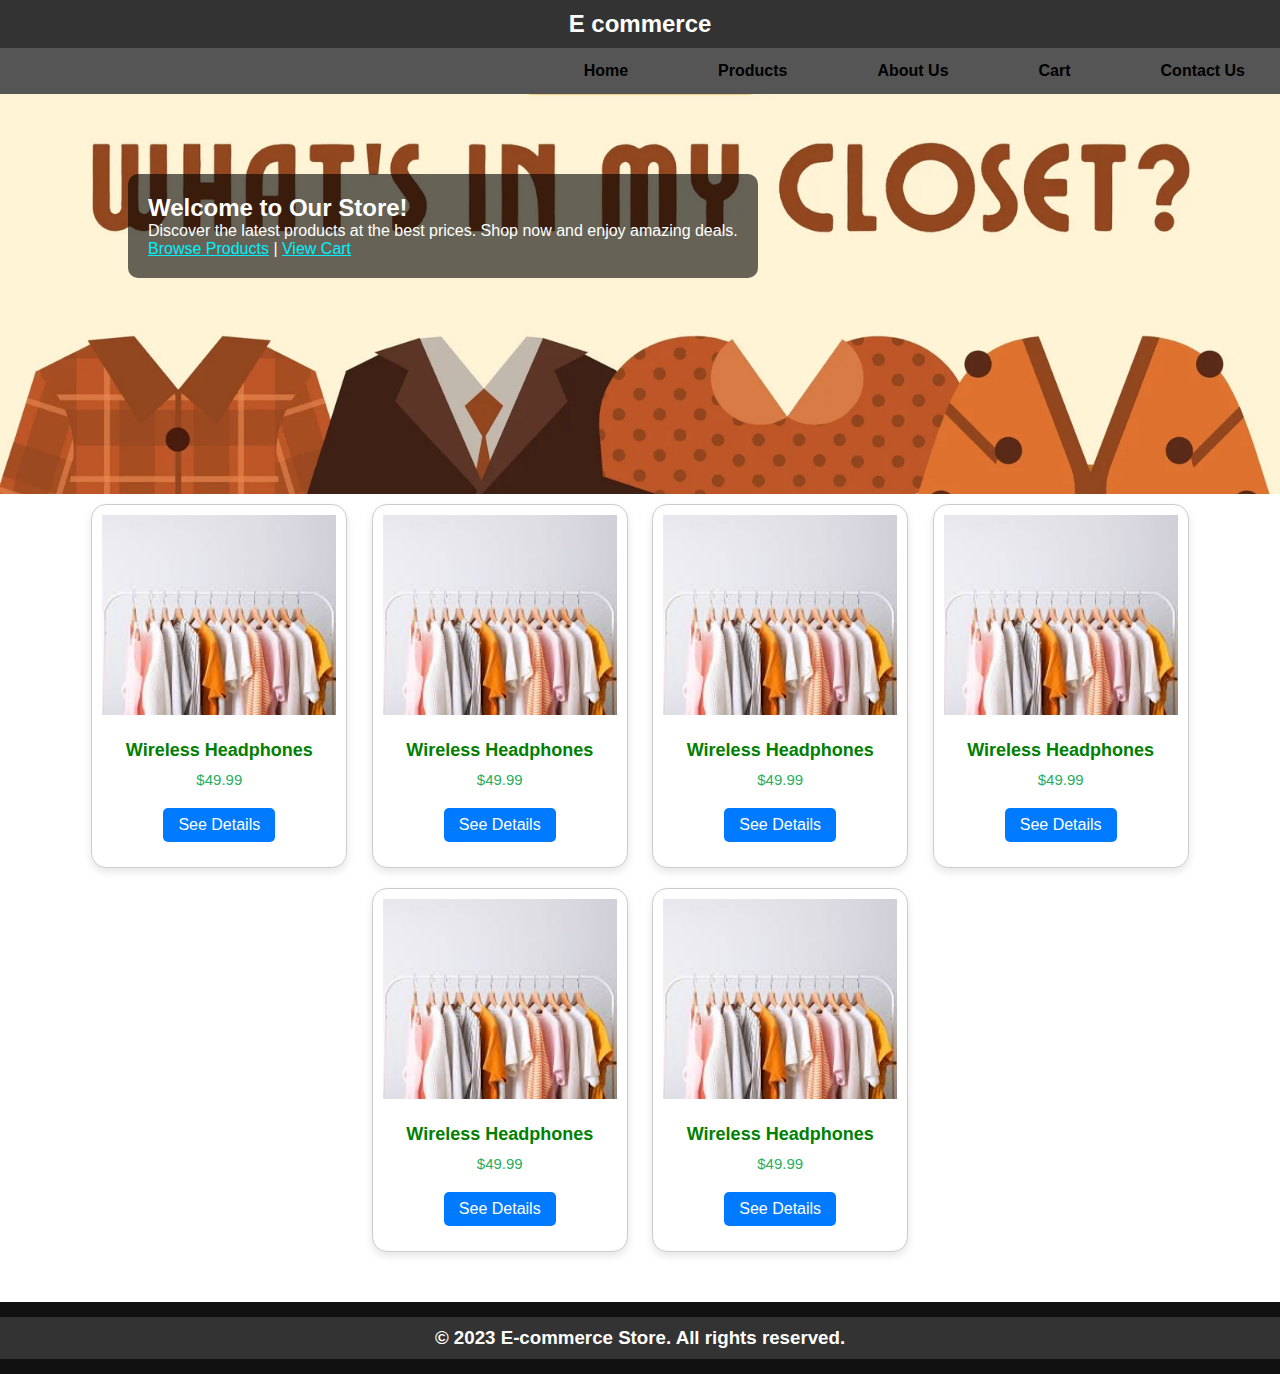
<file: index.html>
<html>
    <head>
        <title>E commerce</title>
        <link rel="stylesheet" href="style.css">
        <meta charset="UTF-8">
        
           
    </head>
    <body>
        <div>
            <h2 class="header">E commerce</h2>
            <ul id="page-list" class="nav-tabs">
                <li><a href="index.html">Home</a></li>
                <li><a href="Allproducts.html">Products</a></li>
                <li><a href="AboutUs.html">About Us</a></li>
                <li><a href="Cart.html">Cart</a></li>
                <li><a href="contactUs.html">Contact Us</a></li>
            </ul>
        </div>

        <div class="banner-container">
            <img src="assets/ph.webp" alt="not found" class="banner">
            <div class="overlay">
                <h2>Welcome to Our Store!</h2>
                <p>Discover the latest products at the best prices. Shop now and enjoy amazing deals.</p>
                <p>
                    <a href="Allproducts.html">Browse Products</a> |
                    <a href="Cart.html">View Cart</a>
                </p>
            </div>
        </div>
<center> <section width="100%" class="product-section" >
      <div class="product-card">
    <img src="assets/download.jpg" alt="Product">
    <div class="product-info">
      <h3>Wireless Headphones</h3>
      <p>$49.99</p>
      <a href="details.html">See Details</a>
    </div>
  </div>   
     <div class="product-card">
    <img src="assets/download.jpg" alt="Product">
    <div class="product-info">
      <h3>Wireless Headphones</h3>
      <p>$49.99</p>
      <a href="details.html">See Details</a>
    </div>
  </div>
     <div class="product-card">
    <img src="assets/download.jpg" alt="Product">
    <div class="product-info">
      <h3>Wireless Headphones</h3>
      <p>$49.99</p>
      <a href="details.html">See Details</a>
    </div>
  </div>
     <div class="product-card">
    <img src="assets/download.jpg" alt="Product">
    <div class="product-info">
      <h3>Wireless Headphones</h3>
      <p>$49.99</p>
      <a href="details.html">See Details</a>
    </div>
  </div>
     <div class="product-card">
    <img src="assets/download.jpg" alt="Product">
    <div class="product-info">
      <h3>Wireless Headphones</h3>
      <p>$49.99</p>
      <a href="details.html">See Details</a>
    </div>
  </div>
     <div class="product-card">
    <img src="assets/download.jpg" alt="Product">
    <div class="product-info">
      <h3>Wireless Headphones</h3>
      <p>$49.99</p>
      <a href="details.html">See Details</a>
    </div>
  </div>
</section>
  </center>
  <footer>
    <h3 class="header"> 
        &copy; 2023 E-commerce Store. All rights reserved.
    </h3>
  </footer>
    </body>
</html>
</file>
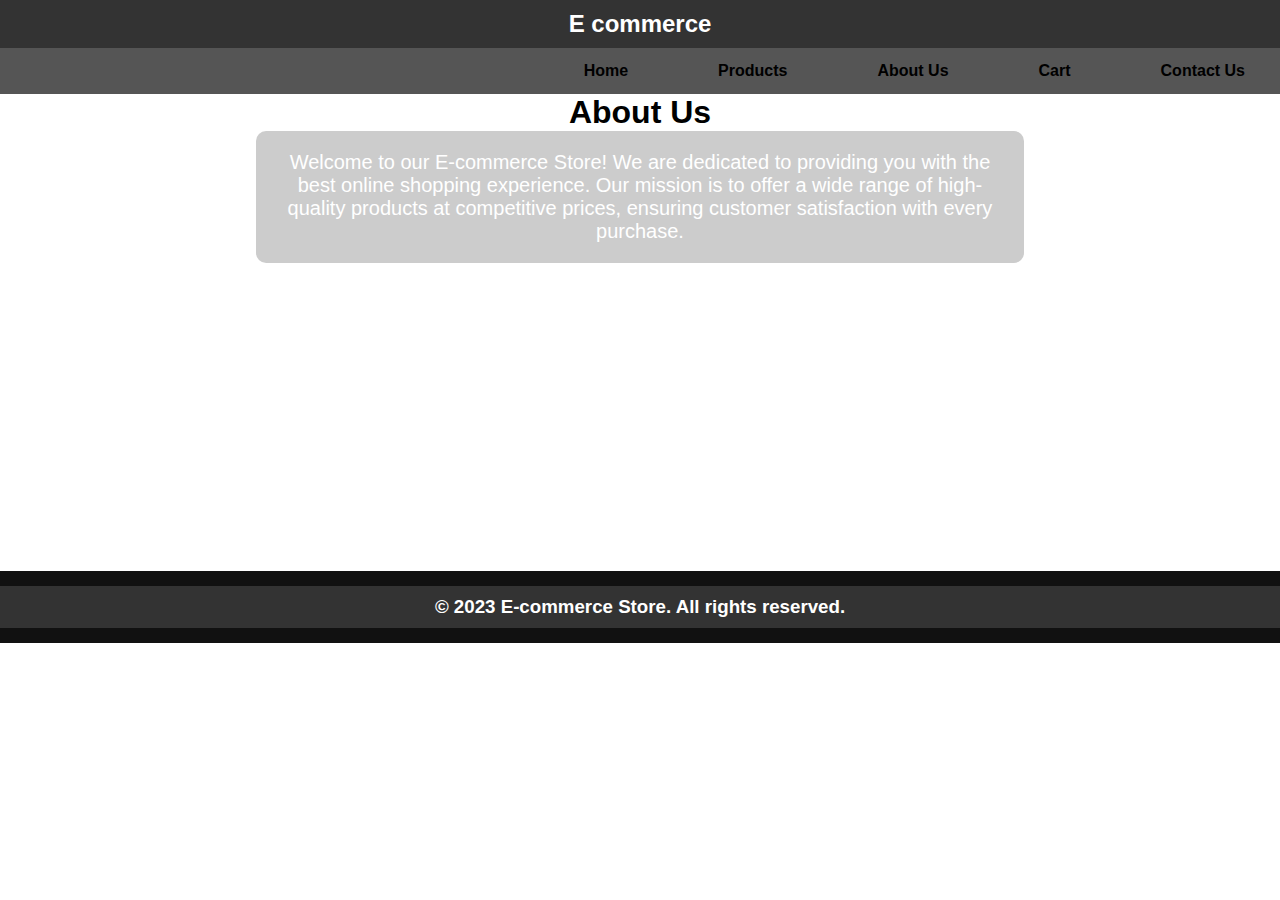
<file: AboutUs.html>
<html>
    <head>
        <title>E commerce</title>
        <link rel="stylesheet" href="style.css">
        <meta charset="UTF-8">
        
           
    </head>
    <body>
        <div>
            <h2 class="header">E commerce</h2>
            <ul id="page-list" class="nav-tabs">
                <li><a href="index.html">Home</a></li>
                <li><a href="Allproducts.html">Products</a></li>
                <li><a href="AboutUs.html">About Us</a></li>
                <li><a href="Cart.html">Cart</a></li>
                <li><a href="contactUs.html">Contact Us</a></li>
            </ul>
        </div>

       <center> <h1>About Us</h1></center>
       <div class="banner-container">
           
           <center> <div class="aboutus-overlay">
              <p>
Welcome to our E-commerce Store! 
We are dedicated to providing you with the best 
online shopping experience. Our mission is to offer
 a wide range of high-quality products at competitive prices,
  ensuring customer satisfaction with every purchase.

              </p>
               
            </div></center>
        </div>

  <footer>
    <h3 class="header"> 
        &copy; 2023 E-commerce Store. All rights reserved.
    </h3>
  </footer>
    </body>
</html>
</file>
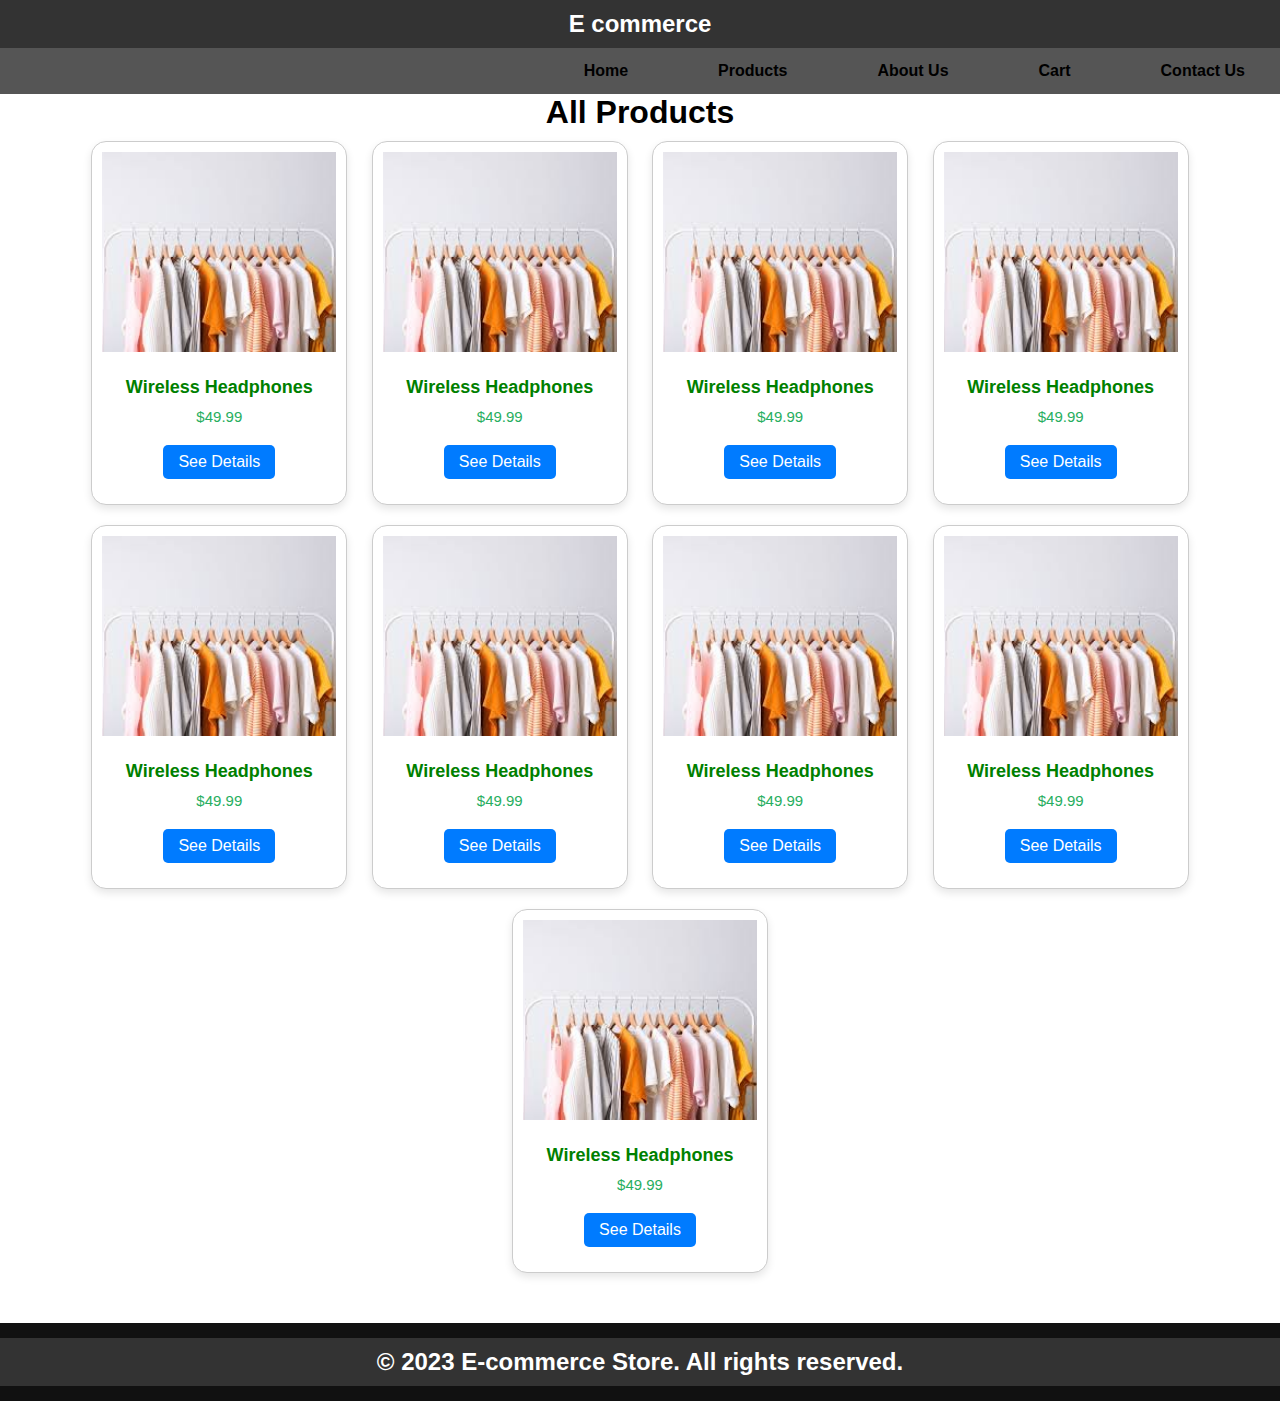
<file: AllProducts.html>
<html>
    <head>
        <title>E commerce</title>
        <link rel="stylesheet" href="style.css">
        <meta charset="UTF-8">
        
           
    </head>
    <body>
        <div>
            <h2 class="header">E commerce</h2>
            <ul id="page-list" class="nav-tabs">
                <li><a href="index.html">Home</a></li>
                <li><a href="Allproducts.html">Products</a></li>
                <li><a href="AboutUs.html">About Us</a></li>
                <li><a href="Cart.html">Cart</a></li>
                <li><a href="contactUs.html">Contact Us</a></li>
            </ul>
        </div>

       <center> <h1>All Products</h1></center>
<center> <section width="100%" class="product-section" >
      <div class="product-card">
    <img src="assets/download.jpg" alt="Product">
    <div class="product-info">
      <h3>Wireless Headphones</h3>
      <p>$49.99</p>
      <a href="details.html">See Details</a>
    </div>
  </div>   
   <div class="product-card">
    <img src="assets/download.jpg" alt="Product">
    <div class="product-info">
      <h3>Wireless Headphones</h3>
      <p>$49.99</p>
      <a href="details.html">See Details</a>
    </div>
  </div> 
   <div class="product-card">
    <img src="assets/download.jpg" alt="Product">
    <div class="product-info">
      <h3>Wireless Headphones</h3>
      <p>$49.99</p>
      <a href="details.html">See Details</a>
    </div>
  </div> 
   <div class="product-card">
    <img src="assets/download.jpg" alt="Product">
    <div class="product-info">
      <h3>Wireless Headphones</h3>
      <p>$49.99</p>
      <a href="details.html">See Details</a>
    </div>
  </div> 
     <div class="product-card">
    <img src="assets/download.jpg" alt="Product">
    <div class="product-info">
      <h3>Wireless Headphones</h3>
      <p>$49.99</p>
      <a href="details.html">See Details</a>
    </div>
  </div>
     <div class="product-card">
    <img src="assets/download.jpg" alt="Product">
    <div class="product-info">
      <h3>Wireless Headphones</h3>
      <p>$49.99</p>
      <a href="details.html">See Details</a>
    </div>
  </div>
     <div class="product-card">
    <img src="assets/download.jpg" alt="Product">
    <div class="product-info">
      <h3>Wireless Headphones</h3>
      <p>$49.99</p>
      <a href="details.html">See Details</a>
    </div>
  </div>
     <div class="product-card">
    <img src="assets/download.jpg" alt="Product">
    <div class="product-info">
      <h3>Wireless Headphones</h3>
      <p>$49.99</p>
      <a href="details.html">See Details</a>
    </div>
  </div>
     <div class="product-card">
    <img src="assets/download.jpg" alt="Product">
    <div class="product-info">
      <h3>Wireless Headphones</h3>
      <p>$49.99</p>
      <a href="details.html">See Details</a>
    </div>
  </div>
</section>
  </center>
  <footer>
    <h2 class="header"> 
        &copy; 2023 E-commerce Store. All rights reserved.
    </h2>
  </footer>
    </body>
</html>
</file>
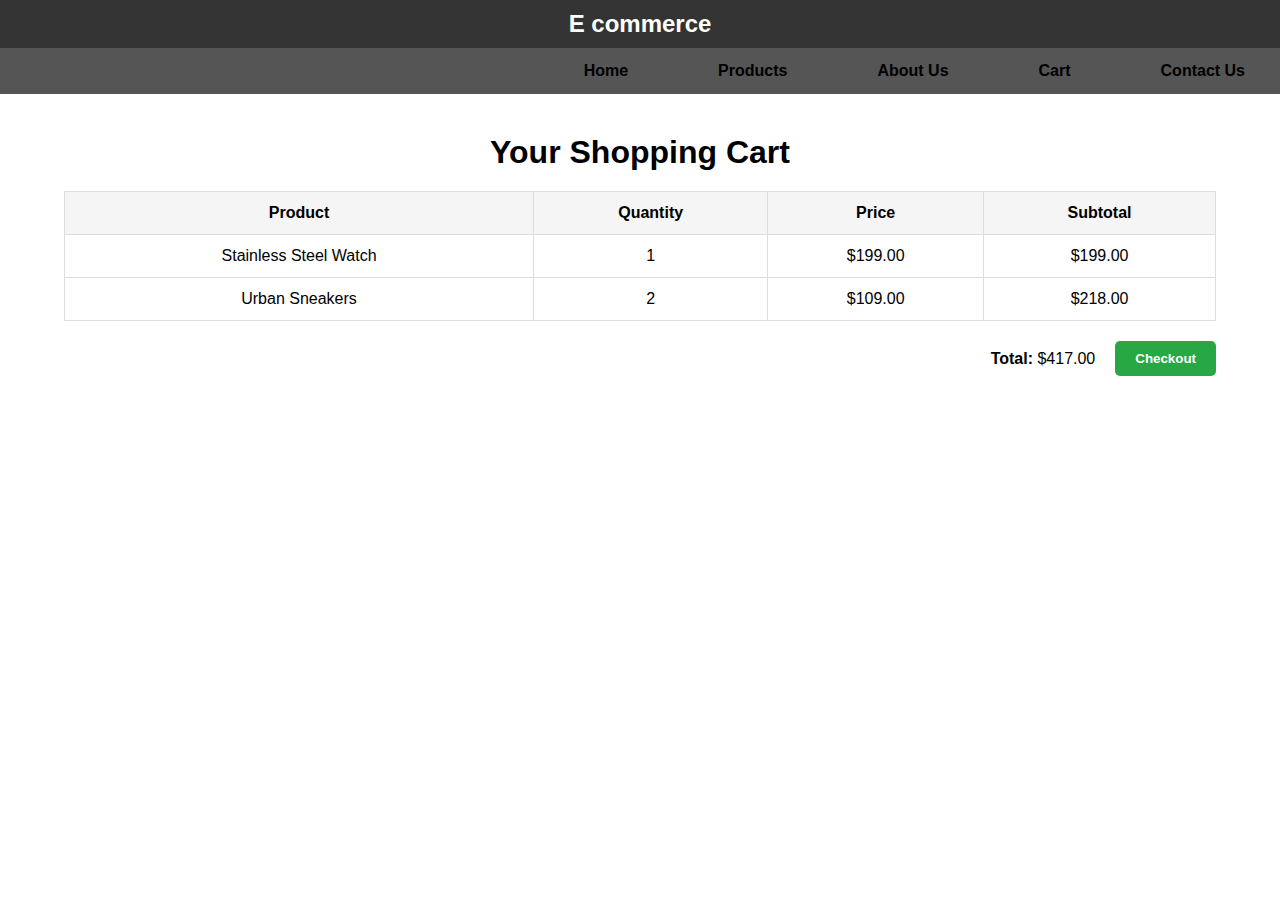
<file: Cart.html>
<!DOCTYPE html>
<html lang="en">
<head>
    <meta charset="UTF-8">
    <title>Shopping Cart</title>
    <link rel="stylesheet" href="style.css">
</head>
<body>


    <div>
            <h2 class="header">E commerce</h2>
            <ul id="page-list" class="nav-tabs">
                <li><a href="index.html">Home</a></li>
                <li><a href="Allproducts.html">Products</a></li>
                <li><a href="AboutUs.html">About Us</a></li>
                <li><a href="Cart.html">Cart</a></li>
                <li><a href="contactUs.html">Contact Us</a></li>
            </ul>
        </div>

    <main class="cart-container">
        <h1>Your Shopping Cart</h1>
        <table class="cart-table">
            <thead>
                <tr>
                    <th>Product</th>
                    <th>Quantity</th>
                    <th>Price</th>
                    <th>Subtotal</th>
                </tr>
            </thead>
            <tbody>
                <tr>
                    <td>Stainless Steel Watch</td>
                    <td>1</td>
                    <td>$199.00</td>
                    <td>$199.00</td>
                </tr>
                <tr>
                    <td>Urban Sneakers</td>
                    <td>2</td>
                    <td>$109.00</td>
                    <td>$218.00</td>
                </tr>
            </tbody>
        </table>

        <div class="total-section">
            <p><strong>Total:</strong> $417.00</p>
            <button class="checkout-btn">Checkout</button>
        </div>
    </main>

   

</body>
</html>
</file>
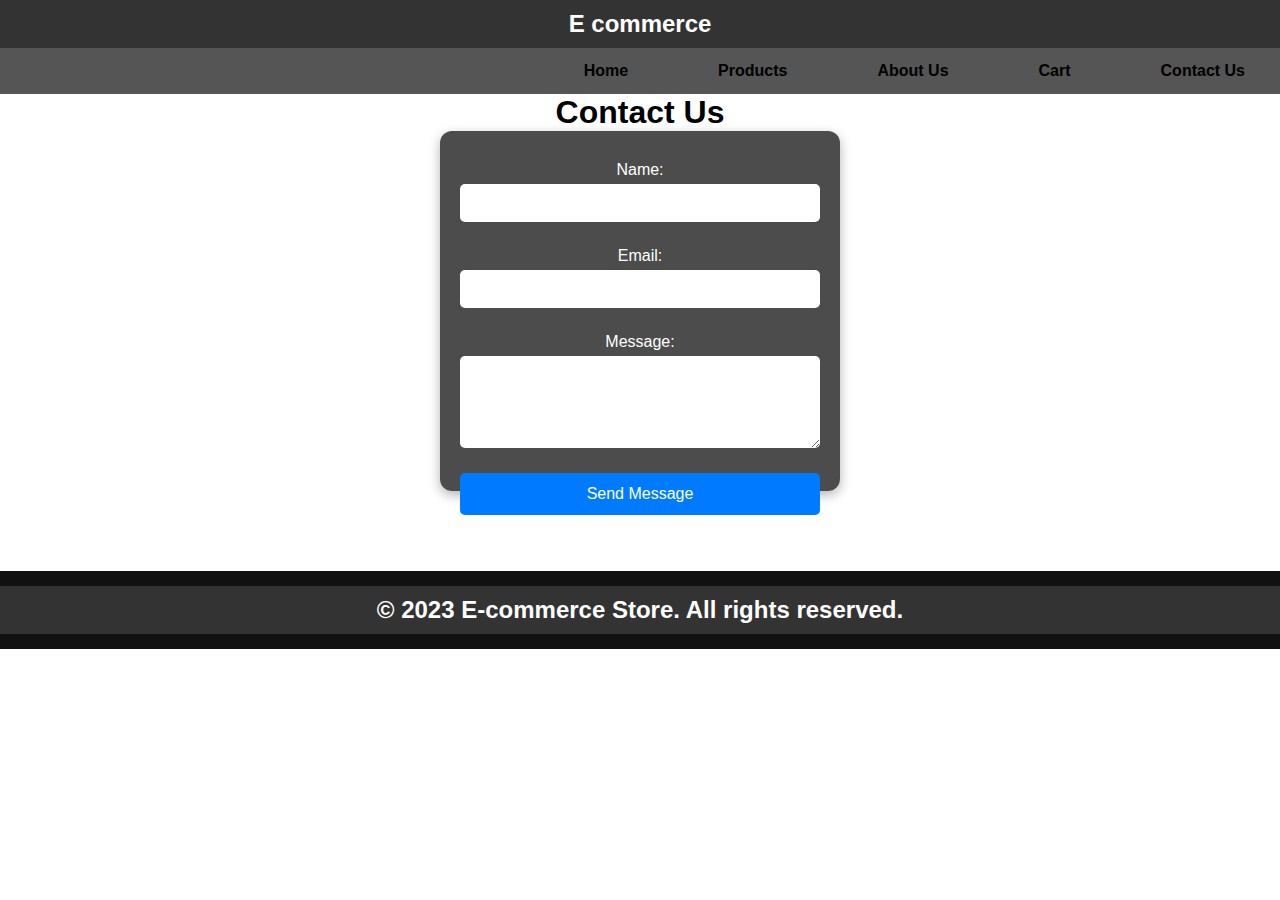
<file: contactUs.html>
<!DOCTYPE html>
<html>
  <head>
    <title>Contact Us - E-commerce</title>
    <meta charset="UTF-8" />
    <link rel="stylesheet" href="style.css" />
  </head>
  <body>
    <div>
      <h2 class="header">E commerce</h2>
      <ul id="page-list" class="nav-tabs">
        <li><a href="index.html">Home</a></li>
        <li><a href="Allproducts.html">Products</a></li>
        <li><a href="AboutUs.html">About Us</a></li>
        <li><a href="Cart.html">Cart</a></li>
        <li><a href="contactUs.html">Contact Us</a></li>
      </ul>
    </div>

    <center><h1>Contact Us</h1></center>

  <center>  <div class="banner-container">
      <div class="form-container">
        <form action="index.html" method="post">
          <label for="name">Name:</label>
          <input type="text" id="name" name="name" required />

          <label for="email">Email:</label>
          <input type="email" id="email" name="email" required />

          <label for="message">Message:</label>
          <textarea id="message" name="message" rows="4" required></textarea>

          <button type="submit">Send Message</button>
          
        </form>
      </div>
    </div></center>

   <footer>
      <h2 class="header">
        &copy; 2023 E-commerce Store. All rights reserved.
      </h2>
  </body> 
    </footer>
</html>
</file>
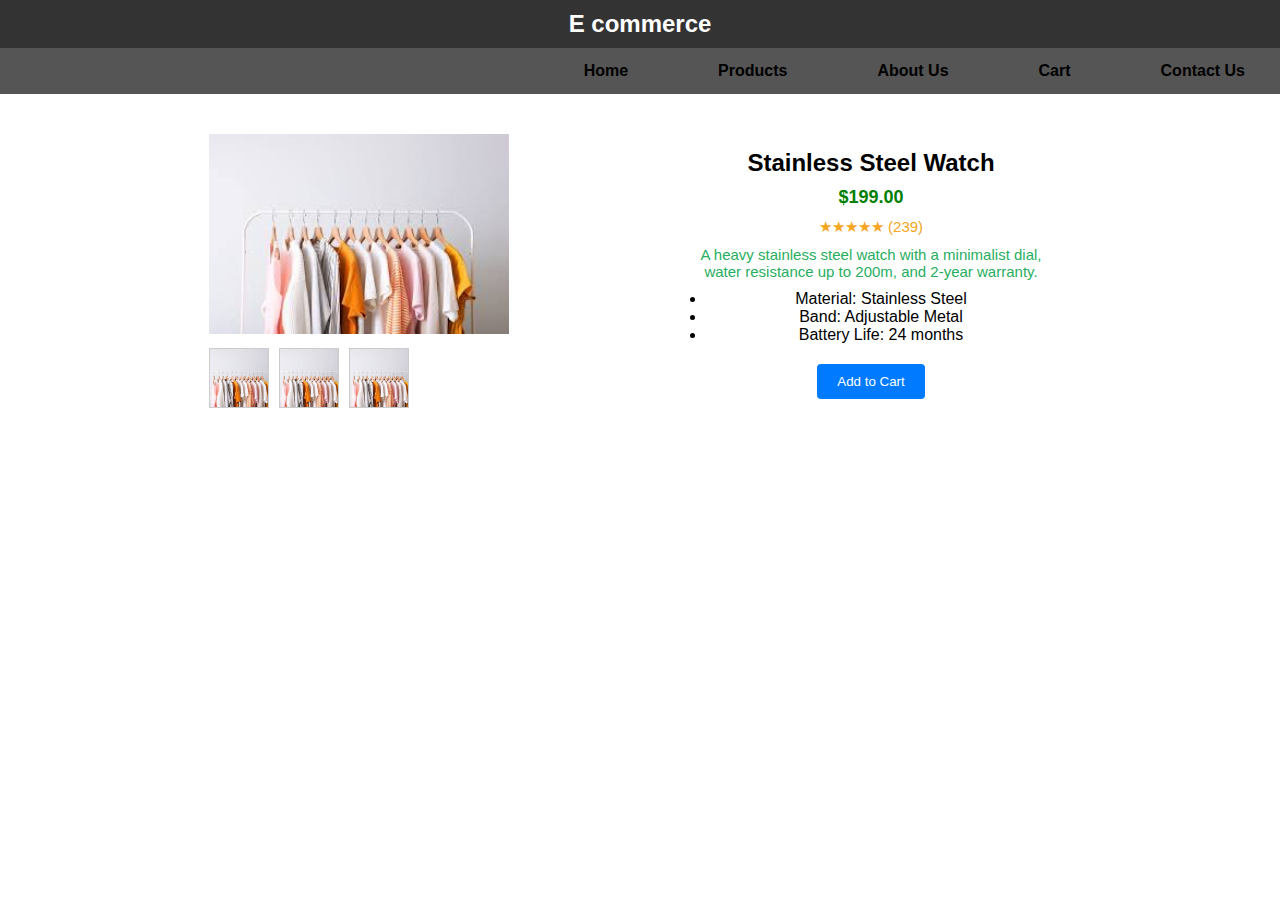
<file: details.html>
<!DOCTYPE html>
<html lang="en">
<head>
  <meta charset="UTF-8" />
  <title>Product Details</title>
  <link rel="stylesheet" href="style.css" />
</head>
<body>
 <div>
            <h2 class="header">E commerce</h2>
            <ul id="page-list" class="nav-tabs">
                <li><a href="index.html">Home</a></li>
                <li><a href="Allproducts.html">Products</a></li>
                <li><a href="AboutUs.html">About Us</a></li>
                <li><a href="Cart.html">Cart</a></li>
                <li><a href="contactUs.html">Contact Us</a></li>
            </ul>
        </div>

  <div class="product-details-container">
    <div class="product-image">
      <img src="assets/download.jpg" alt="Product" />
      <div class="thumbnails">
        <img src="assets/download.jpg" alt="thumb" />
        <img src="assets/download.jpg" alt="thumb" />
        <img src="assets/download.jpg" alt="thumb" />
      </div>
    </div>
    <div class="product-info">
      <h2>Stainless Steel Watch</h2>
      <h3>$199.00</h3>
      <p class="stars">★★★★★ (239)</p>
      <p>A heavy stainless steel watch with a minimalist dial, water resistance up to 200m, and 2-year warranty.</p>
      <ul>
        <li>Material: Stainless Steel</li>
        <li>Band: Adjustable Metal</li>
        <li>Battery Life: 24 months</li>
      </ul>
      <button>Add to Cart</button>
    </div>
  </div>

 
</body>
</html>
</file>
<file: style.css>
/* Reset and global styles */
body {
    margin: 0;
    font-family: Arial, sans-serif;
}

.header {
    text-align: center;
    background-color: #333;
    color: white;
    padding: 10px;
    margin: 0;
}

.nav-tabs {
    list-style: none;
    background-color: #555;
    padding: 0;
    display: flex;
    justify-content: flex-end;
    margin: 0;
}

.nav-tabs li {
    margin: 0 15px;
}

.nav-tabs a {
    color: white;
    text-decoration: none;
    padding: 14px 20px;
    display: inline-block;
}

.nav-tabs a:hover {
    background-color: #a82f2f;
}

/* Banner and overlay */
.banner-container {
    position: relative;
    width: 100%;
    height: 400px;
}

.banner {
    width: 100%;
    height: 100%;
    object-fit: cover;
}

.aboutus-overlay {
    background-color: rgba(0, 0, 0, 0.2);
    color: white;
    padding: 20px;
    border-radius: 10px;
    max-width: 60%;
    font-size: 20px;
}

.overlay {
    position: absolute;
    top: 20%;
    left: 10%;
    background-color: rgba(0, 0, 0, 0.6);
    color: white;
    padding: 20px;
    border-radius: 10px;
    max-width: 70%;
}

.overlay a {
    color: #00f0ff;
    text-decoration: underline;
}

.overlay a:hover {
    color: #ffcc00;
}

/* Product details page layout */
.product-detail-container {
    display: flex;
    flex-wrap: wrap;
    justify-content: center;
    padding: 40px 20px;
    gap: 40px;
}

.product-image-section {
    flex: 1 1 300px;
    text-align: center;
}

.product-image-section img {
    width: 100%;
    max-width: 400px;
    height: auto;
    border-radius: 10px;
}

.thumbnail-group {
    display: flex;
    justify-content: center;
    gap: 10px;
    margin-top: 15px;
}

.thumbnail-group img {
    width: 60px;
    height: 60px;
    object-fit: cover;
    border: 1px solid #ccc;
    border-radius: 5px;
    cursor: pointer;
}

.product-info-section {
    flex: 1 1 300px;
    max-width: 600px;
}

.product-info-section h2 {
    font-size: 24px;
    margin-bottom: 10px;
}

.product-info-section .price {
    color: #27ae60;
    font-size: 20px;
    margin-bottom: 10px;
}

.product-info-section .rating {
    color: #f39c12;
    font-size: 14px;
    margin-bottom: 15px;
}

.product-info-section p {
    margin-bottom: 10px;
    font-size: 15px;
}

.product-info-section ul {
    padding-left: 20px;
    margin-bottom: 20px;
}

.product-info-section li {
    margin-bottom: 5px;
}

.product-info-section button {
    background-color: #007bff;
    color: white;
    border: none;
    padding: 10px 20px;
    border-radius: 5px;
    cursor: pointer;
    font-size: 16px;
}

.product-info-section button:hover {
    background-color: #0056b3;
}

/* Product Card (for product listing) */
.product-card {
    background-color: white;
    width: 20%;
    border: 1px solid #ccc;
    border-radius: 15px;
    overflow: hidden;
    box-shadow: 0 4px 8px rgba(0,0,0,0.1);
    transition: transform 0.3s ease;
    margin: 10px;
    display: inline-block;
    vertical-align: top;
    text-align: center;
    box-sizing: border-box;
    padding: 10px;
}

.product-card:hover {
    transform: scale(1.03);
}

.product-card img {
    width: 100%;
    height: 200px;
    object-fit: cover;
}

.product-info {
    padding: 15px;
    text-align: center;
}

.product-info h3 {
    margin: 10px 0;
    font-size: 18px;
    color: #333;
}

.product-info p {
    font-size: 16px;
    color: #27ae60;
    margin: 5px 0;
}

.product-info a {
    display: inline-block;
    margin-top: 10px;
    padding: 8px 15px;
    background-color: #007BFF;
    color: white;
    text-decoration: none;
    border-radius: 5px;
}

.product-info a:hover {
    background-color: #0056b3;
}

/* Contact form styling */
.form-container {
    background-color: rgba(0, 0, 0, 0.7);
    color: white;
    padding: 20px;
    border-radius: 12px;
    width: 100%;
    max-width: 400px;
    box-shadow: 0 4px 12px rgba(0, 0, 0, 0.3);
    margin: auto;
    height: 90%;
}

.form-container form {
    display: flex;
    flex-direction: column;
}

.form-container label {
    margin-top: 10px;
    margin-bottom: 5px;
}

.form-container input,
.form-container textarea {
    padding: 10px;
    border: none;
    border-radius: 5px;
    margin-bottom: 15px;
    font-size: 16px;
}

.form-container button {
    background-color: #007bff;
    color: white;
    border: none;
    padding: 12px;
    border-radius: 5px;
    cursor: pointer;
    font-size: 16px;
    margin-top: 10px;
}

.form-container button:hover {
    background-color: #0056b3;
}
* {
  margin: 0;
  padding: 0;
  box-sizing: border-box;
  font-family: Arial, sans-serif;
}

.top-banner {
  background-color: black;
  color: white;
  text-align: center;
  padding: 5px;
  font-size: 14px;
}

.header-bar {
  display: flex;
  justify-content: space-between;
  align-items: center;
  padding: 15px 30px;
  border-bottom: 1px solid #ccc;
}

.logo {
  font-size: 22px;
}

.nav-tabs {
  list-style: none;
  display: flex;
  gap: 15px;
}

.nav-tabs li a {
  text-decoration: none;
  color: black;
  font-weight: bold;
}

.product-details-container {
  display: flex;
  justify-content: space-around;
  align-items: flex-start;
  padding: 40px 10%;
}

.product-image img {
  width: 300px;
  height: auto;
}

.thumbnails {
  display: flex;
  gap: 10px;
  margin-top: 10px;
}

.thumbnails img {
  width: 60px;
  height: 60px;
  object-fit: cover;
  cursor: pointer;
  border: 1px solid #ccc;
}

.product-info {
  max-width: 400px;
}

.product-info h2 {
  font-size: 24px;
  margin-bottom: 10px;
}

.product-info h3 {
  color: green;
  margin-bottom: 5px;
}

.product-info .stars {
  color: #f5a623;
  margin-bottom: 10px;
}

.product-info p {
  margin: 10px 0;
  font-size: 15px;
}

.product-info ul {
  margin-bottom: 20px;
  list-style: disc;
  padding-left: 20px;
}

.product-info button {
  padding: 10px 20px;
  background-color: #007bff;
  border: none;
  color: white;
  cursor: pointer;
  border-radius: 4px;
}

footer {
  background-color: #111;
  color: white;
  text-align: center;
  padding: 15px 0;
  margin-top: 40px;
}



.top-bar {
    background-color: #000;
    color: #fff;
    text-align: center;
    padding: 5px 0;
    font-size: 14px;
}

.main-header {
    display: flex;
    justify-content: space-between;
    align-items: center;
    padding: 15px 5%;
    border-bottom: 1px solid #ccc;
}

.logo {
    margin: 0;
}

.nav-tabs {
    list-style-type: none;
    display: flex;
    gap: 20px;
    margin: 0;
    padding: 0;
}

.nav-tabs li a {
    text-decoration: none;
    color: #000;
}

.nav-tabs li a.active {
    font-weight: bold;
    color: green;
}

.cart-container {
    padding: 40px 5%;
    text-align: center;
}

.cart-table {
    width: 100%;
    border-collapse: collapse;
    margin-top: 20px;
}

.cart-table th, .cart-table td {
    border: 1px solid #ddd;
    padding: 12px;
    text-align: center;
}

.cart-table th {
    background-color: #f5f5f5;
}

.total-section {
    display: flex;
    justify-content: flex-end;
    align-items: center;
    margin-top: 20px;
    gap: 20px;
}

.checkout-btn {
    background-color: #28a745;
    color: white;
    padding: 10px 20px;
    border: none;
    cursor: pointer;
    font-weight: bold;
    border-radius: 5px;
}

.main-footer {
    background-color: #111;
    color: #fff;
    text-align: center;
    padding: 15px 0;
    margin-top: 40px;
}
</file>
